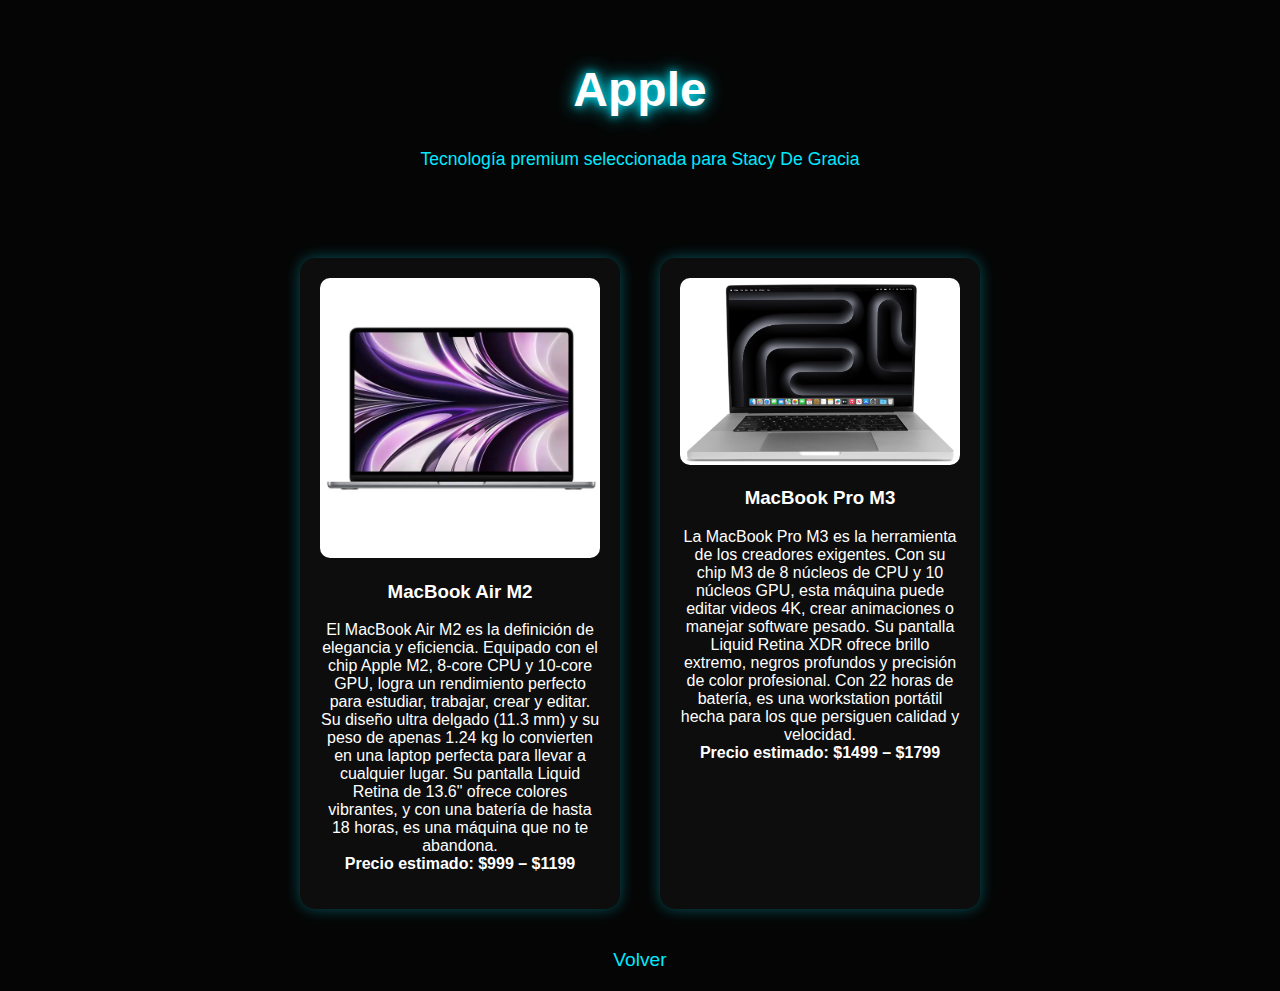
<file: laptops-stacy/apple.html>
<!DOCTYPE html>
<html lang="es">
<head>
    <meta charset="UTF-8">
    <meta name="viewport" content="width=device-width, initial-scale=1.0">
    <title>Apple - SummerTech</title>
    <link rel="stylesheet" href="style.css">
</head>

<body>

<header>
    <h1 class="glow">Apple</h1>
    <p class="tagline">Tecnología premium seleccionada para Stacy De Gracia</p>
</header>

<section class="products">

    <div class="product">
        <img src="img/apple1.jpg" alt="MacBook Air M2">
        <h3>MacBook Air M2</h3>
        <p>
            El MacBook Air M2 es la definición de elegancia y eficiencia.  
            Equipado con el chip Apple M2, 8-core CPU y 10-core GPU, logra 
            un rendimiento perfecto para estudiar, trabajar, crear y editar.  
            Su diseño ultra delgado (11.3 mm) y su peso de apenas 1.24 kg lo 
            convierten en una laptop perfecta para llevar a cualquier lugar.  
            Su pantalla Liquid Retina de 13.6" ofrece colores vibrantes, y con 
            una batería de hasta 18 horas, es una máquina que no te abandona.
            <br><strong>Precio estimado: $999 – $1199</strong>
        </p>
    </div>

    <div class="product">
        <img src="img/apple2.jpg" alt="MacBook Pro M3">
        <h3>MacBook Pro M3</h3>
        <p>
            La MacBook Pro M3 es la herramienta de los creadores exigentes.  
            Con su chip M3 de 8 núcleos de CPU y 10 núcleos GPU, esta máquina 
            puede editar videos 4K, crear animaciones o manejar software pesado.  
            Su pantalla Liquid Retina XDR ofrece brillo extremo, negros profundos 
            y precisión de color profesional.  
            Con 22 horas de batería, es una workstation portátil hecha para 
            los que persiguen calidad y velocidad.
            <br><strong>Precio estimado: $1499 – $1799</strong>
        </p>
    </div>

</section>

<a class="back" href="index.html">Volver</a>

</body>
</html>
</file>
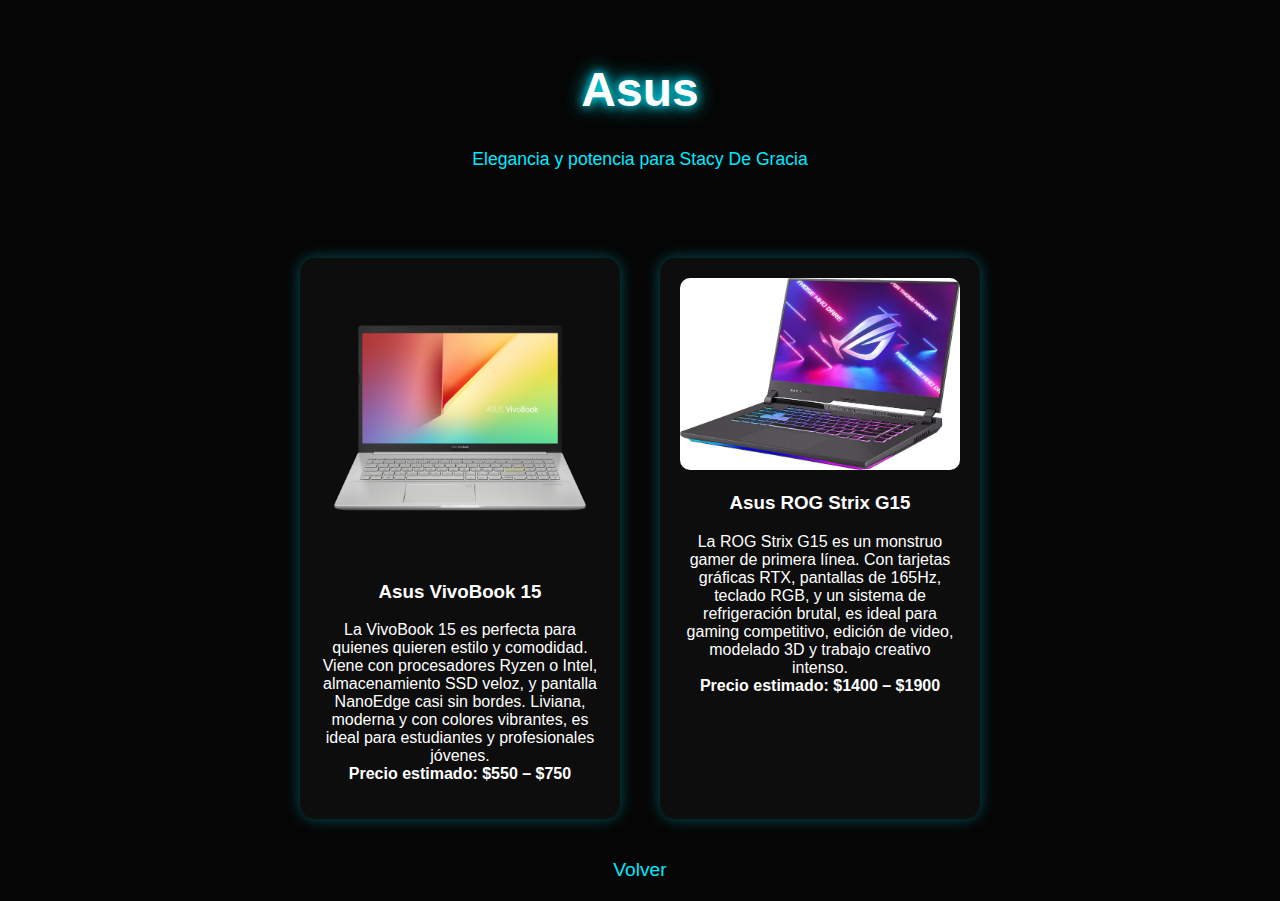
<file: laptops-stacy/asus.html>
<!DOCTYPE html>
<html lang="es">
<head>
    <meta charset="UTF-8">
    <meta name="viewport" content="width=device-width, initial-scale=1.0">
    <title>Asus - SummerTech</title>
    <link rel="stylesheet" href="style.css">
</head>

<body>

<header>
    <h1 class="glow">Asus</h1>
    <p class="tagline">Elegancia y potencia para Stacy De Gracia</p>
</header>

<section class="products">

    <div class="product">
        <img src="img/asus1.jpg" alt="Asus VivoBook 15">
        <h3>Asus VivoBook 15</h3>
        <p>
            La VivoBook 15 es perfecta para quienes quieren estilo y comodidad.  
            Viene con procesadores Ryzen o Intel, almacenamiento SSD veloz,  
            y pantalla NanoEdge casi sin bordes.  
            Liviana, moderna y con colores vibrantes, es ideal para estudiantes 
            y profesionales jóvenes.  
            <br><strong>Precio estimado: $550 – $750</strong>
        </p>
    </div>

    <div class="product">
        <img src="img/asus2.jpg" alt="Asus ROG Strix G15">
        <h3>Asus ROG Strix G15</h3>
        <p>
            La ROG Strix G15 es un monstruo gamer de primera línea.  
            Con tarjetas gráficas RTX, pantallas de 165Hz, teclado RGB,  
            y un sistema de refrigeración brutal, es ideal para gaming competitivo,  
            edición de video, modelado 3D y trabajo creativo intenso.  
            <br><strong>Precio estimado: $1400 – $1900</strong>
        </p>
    </div>

</section>

<a class="back" href="index.html">Volver</a>

</body>
</html>
</file>
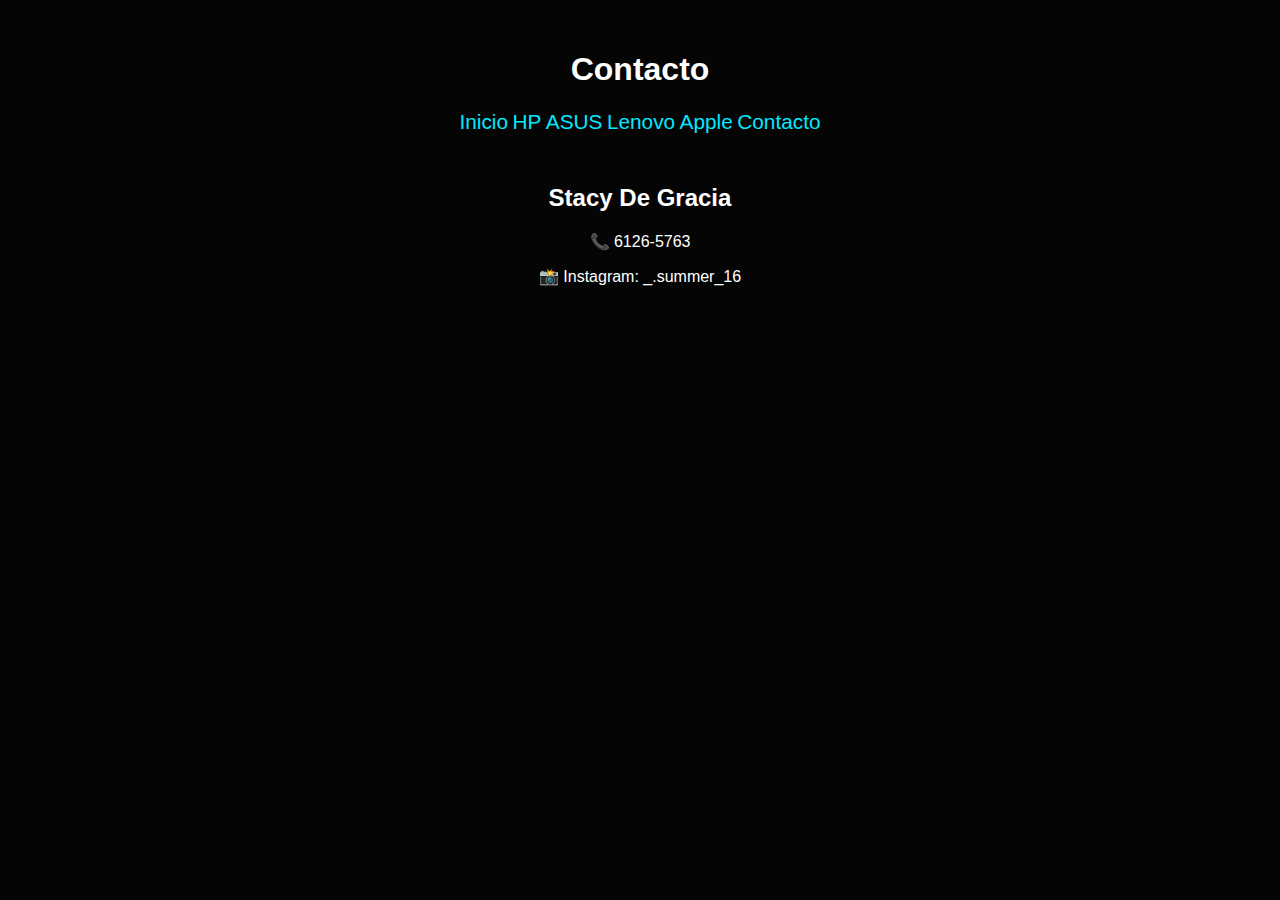
<file: laptops-stacy/contacto.html>
<!DOCTYPE html>
<html lang="es">
<head>
    <meta charset="UTF-8">
    <meta name="viewport" content="width=device-width, initial-scale=1.0">
    <title>Contacto - SummerTech</title>
    <link rel="stylesheet" href="style.css">
    <script defer src="main.js"></script>
</head>
<body>
    <div class="led-bg"></div>
    <header>
        <h1 class="neon-title">Contacto</h1>
        <nav>
            <a href="index.html">Inicio</a>
            <a href="hp.html">HP</a>
            <a href="asus.html">ASUS</a>
            <a href="lenovo.html">Lenovo</a>
            <a href="apple.html">Apple</a>
            <a href="contacto.html">Contacto</a>
        </nav>
    </header>

    <section class="contact-box">
        <h2>Stacy De Gracia</h2>
        <p>📞 6126-5763</p>
        <p>📸 Instagram: _.summer_16</p>
    </section>
</body>
</html>
</file>
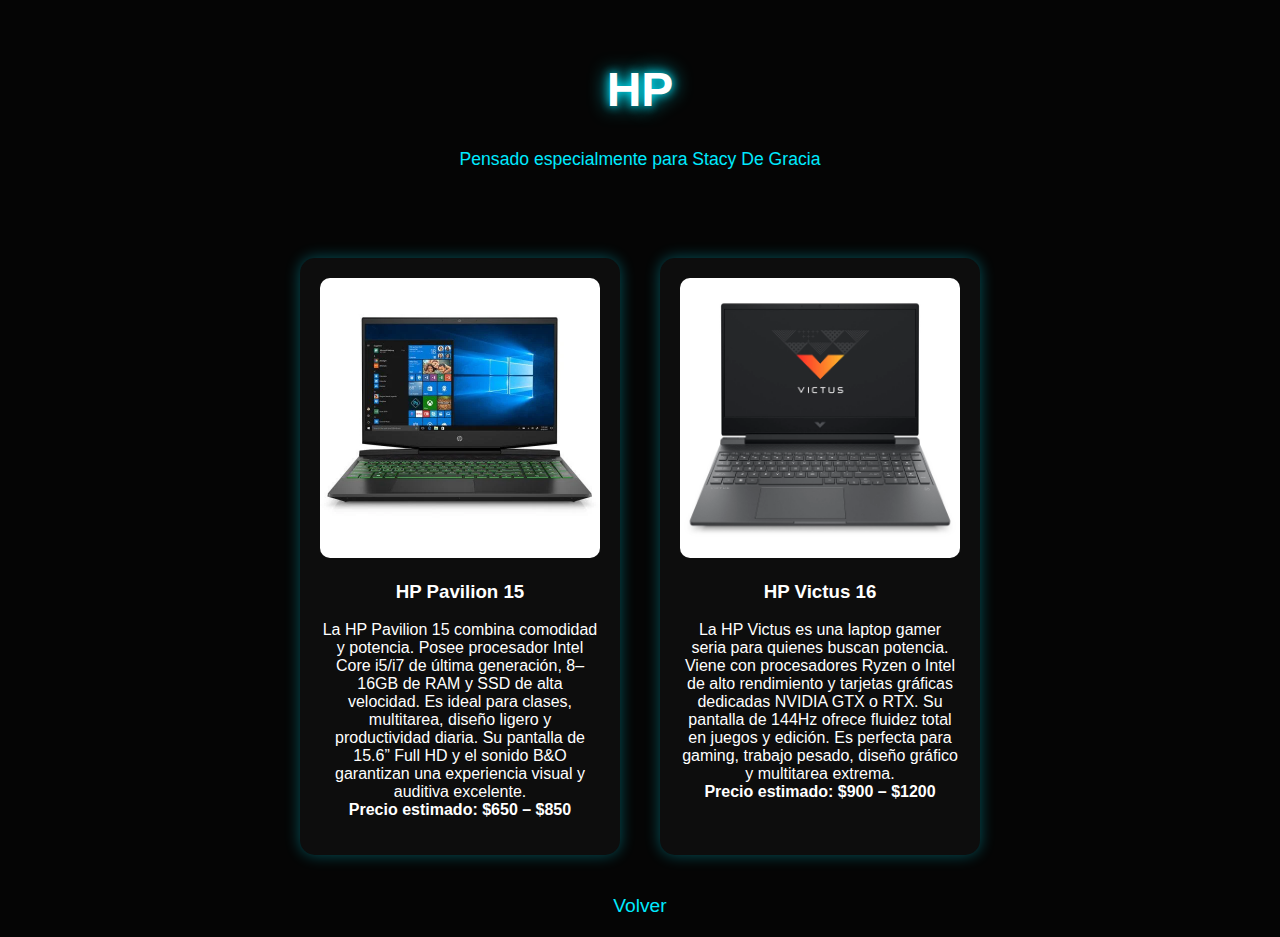
<file: laptops-stacy/hp.html>
<!DOCTYPE html>
<html lang="es">
<head>
    <meta charset="UTF-8">
    <meta name="viewport" content="width=device-width, initial-scale=1.0">
    <title>HP - SummerTech</title>
    <link rel="stylesheet" href="style.css">
</head>

<body>

<header>
    <h1 class="glow">HP</h1>
    <p class="tagline">Pensado especialmente para Stacy De Gracia</p>
</header>

<section class="products">

    <div class="product">
        <img src="img/hp1.jpg" alt="HP Pavilion 15">
        <h3>HP Pavilion 15</h3>
        <p>
            La HP Pavilion 15 combina comodidad y potencia.  
            Posee procesador Intel Core i5/i7 de última generación,  
            8–16GB de RAM y SSD de alta velocidad.  
            Es ideal para clases, multitarea, diseño ligero y productividad diaria.  
            Su pantalla de 15.6” Full HD y el sonido B&O garantizan una experiencia 
            visual y auditiva excelente.  
            <br><strong>Precio estimado: $650 – $850</strong>
        </p>
    </div>

    <div class="product">
        <img src="img/hp2.jpg" alt="HP Victus 16">
        <h3>HP Victus 16</h3>
        <p>
            La HP Victus es una laptop gamer seria para quienes buscan potencia.  
            Viene con procesadores Ryzen o Intel de alto rendimiento y tarjetas 
            gráficas dedicadas NVIDIA GTX o RTX.  
            Su pantalla de 144Hz ofrece fluidez total en juegos y edición.  
            Es perfecta para gaming, trabajo pesado, diseño gráfico y multitarea 
            extrema.  
            <br><strong>Precio estimado: $900 – $1200</strong>
        </p>
    </div>

</section>

<a class="back" href="index.html">Volver</a>

</body>
</html>
</file>
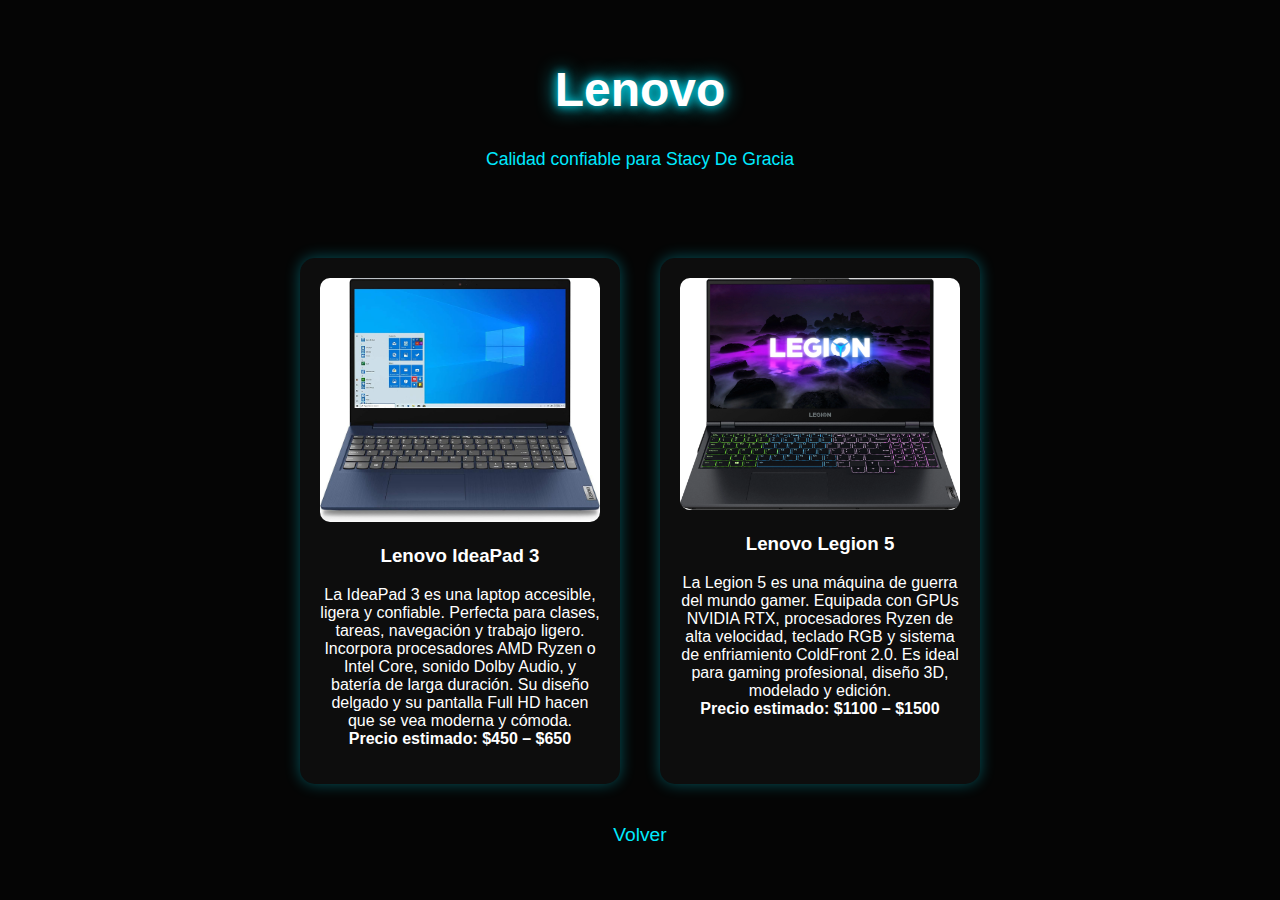
<file: laptops-stacy/lenovo.html>
<!DOCTYPE html>
<html lang="es">
<head>
    <meta charset="UTF-8">
    <meta name="viewport" content="width=device-width, initial-scale=1.0">
    <title>Lenovo - SummerTech</title>
    <link rel="stylesheet" href="style.css">
</head>

<body>

<header>
    <h1 class="glow">Lenovo</h1>
    <p class="tagline">Calidad confiable para Stacy De Gracia</p>
</header>

<section class="products">

    <div class="product">
        <img src="img/lenovo1.jpg" alt="Lenovo IdeaPad 3">
        <h3>Lenovo IdeaPad 3</h3>
        <p>
            La IdeaPad 3 es una laptop accesible, ligera y confiable.  
            Perfecta para clases, tareas, navegación y trabajo ligero.  
            Incorpora procesadores AMD Ryzen o Intel Core, sonido Dolby Audio,  
            y batería de larga duración.  
            Su diseño delgado y su pantalla Full HD hacen que se vea moderna y cómoda.
            <br><strong>Precio estimado: $450 – $650</strong>
        </p>
    </div>

    <div class="product">
        <img src="img/lenovo2.jpg" alt="Lenovo Legion 5">
        <h3>Lenovo Legion 5</h3>
        <p>
            La Legion 5 es una máquina de guerra del mundo gamer.  
            Equipada con GPUs NVIDIA RTX, procesadores Ryzen de alta velocidad,  
            teclado RGB y sistema de enfriamiento ColdFront 2.0.  
            Es ideal para gaming profesional, diseño 3D, modelado y edición.  
            <br><strong>Precio estimado: $1100 – $1500</strong>
        </p>
    </div>

</section>

<a class="back" href="index.html">Volver</a>

</body>
</html>
</file>
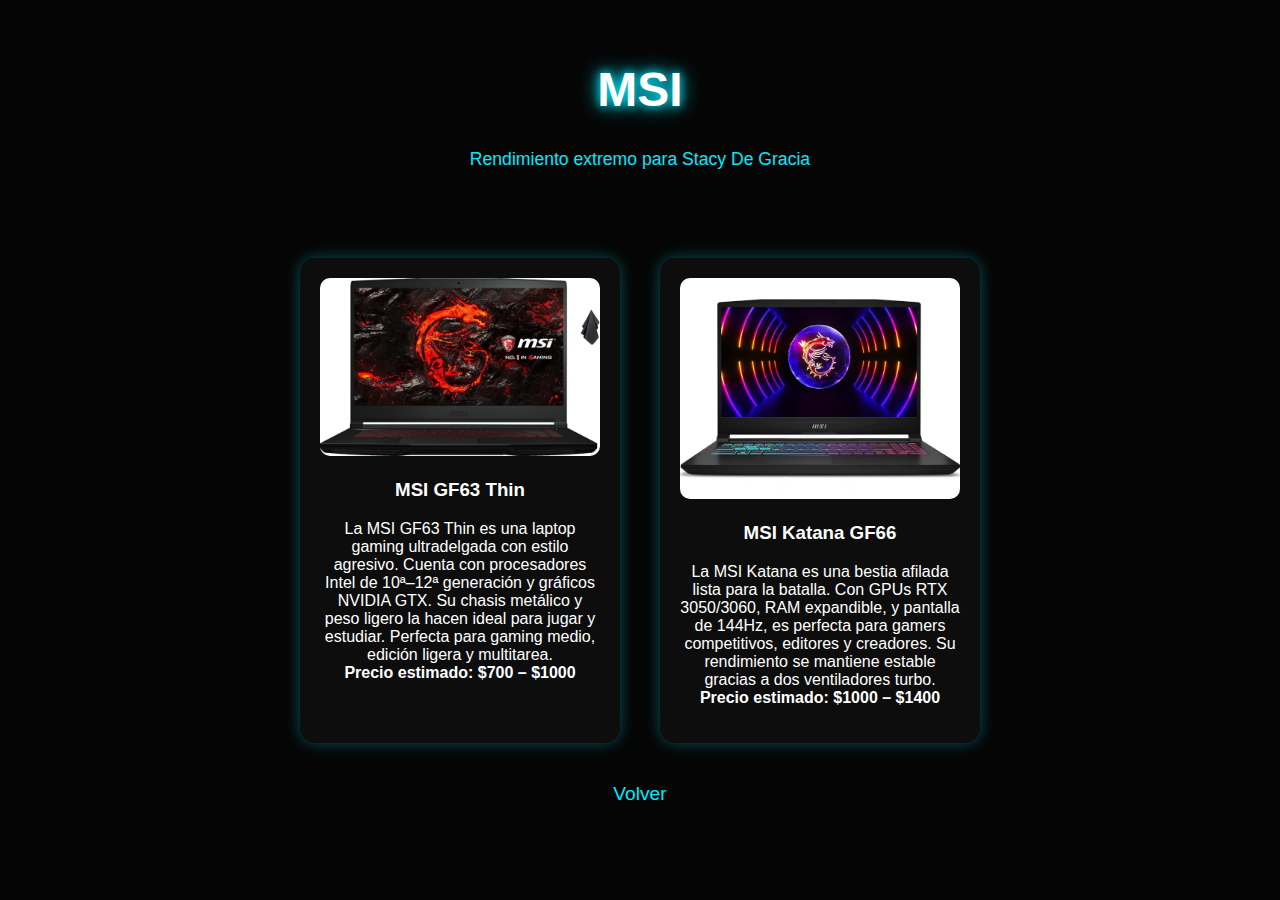
<file: laptops-stacy/msi.html>
<!DOCTYPE html>
<html lang="es">
<head>
    <meta charset="UTF-8">
    <meta name="viewport" content="width=device-width, initial-scale=1.0">
    <title>MSI - SummerTech</title>
    <link rel="stylesheet" href="style.css">
</head>

<body>

<header>
    <h1 class="glow">MSI</h1>
    <p class="tagline">Rendimiento extremo para Stacy De Gracia</p>
</header>

<section class="products">

    <div class="product">
        <img src="img/msi1.jpg" alt="MSI GF63 Thin">
        <h3>MSI GF63 Thin</h3>
        <p>
            La MSI GF63 Thin es una laptop gaming ultradelgada con estilo agresivo.  
            Cuenta con procesadores Intel de 10ª–12ª generación y gráficos NVIDIA GTX.  
            Su chasis metálico y peso ligero la hacen ideal para jugar y estudiar.  
            Perfecta para gaming medio, edición ligera y multitarea.  
            <br><strong>Precio estimado: $700 – $1000</strong>
        </p>
    </div>

    <div class="product">
        <img src="img/msi2.jpg" alt="MSI Katana GF66">
        <h3>MSI Katana GF66</h3>
        <p>
            La MSI Katana es una bestia afilada lista para la batalla.  
            Con GPUs RTX 3050/3060, RAM expandible, y pantalla de 144Hz,  
            es perfecta para gamers competitivos, editores y creadores.  
            Su rendimiento se mantiene estable gracias a dos ventiladores turbo.  
            <br><strong>Precio estimado: $1000 – $1400</strong>
        </p>
    </div>

</section>

<a class="back" href="index.html">Volver</a>

</body>
</html>
</file>
<file: laptops-stacy/style.css>
body {
    background: #050505;
    color: #fff;
    font-family: Arial, sans-serif;
    text-align: center;
    margin: 0;
    padding: 0;
}

header {
    padding: 30px 0;
}

.tagline {
    color: #00eaff;
    font-size: 1.1rem;
    margin-top: 5px;
}

.glow {
    font-size: 3rem;
    text-shadow: 0 0 10px #00eaff, 0 0 20px #00eaff;
}

nav ul {
    display: flex;
    justify-content: center;
    gap: 25px;
    padding: 0;
}

nav li {
    list-style: none;
}

nav a {
    color: #00eaff;
    text-decoration: none;
    font-size: 1.3rem;
    transition: 0.3s;
}

nav a:hover {
    text-shadow: 0 0 8px #00eaff;
}

.products {
    display: flex;
    justify-content: center;
    gap: 40px;
    margin: 40px;
    flex-wrap: wrap;
}

.product {
    background: #0d0d0d;
    padding: 20px;
    border-radius: 15px;
    width: 280px;
    box-shadow: 0 0 15px #00eaff55;
    transition: transform 0.3s ease;
}

.product:hover {
    transform: scale(1.05);
}

.product img {
    width: 100%;
    border-radius: 10px;
}

.back {
    display: block;
    margin: 20px;
    color: #00eaff;
    text-decoration: none;
    font-size: 1.2rem;
}

footer {
    margin-top: 40px;
    padding: 20px;
    color: #00eaff;
}
/* --- Efecto LED al hacer click --- */
.click-efecto {
    position: absolute;
    width: 20px;
    height: 20px;
    background: rgba(0, 255, 255, 0.7);
    border-radius: 50%;
    transform: translate(-50%, -50%);
    pointer-events: none;
    animation: boom 0.8s ease-out forwards;
    box-shadow: 0 0 15px rgba(0,255,255,0.9);
}

@keyframes boom {
    0% { transform: translate(-50%, -50%) scale(1); opacity: 1; }
    100% { transform: translate(-50%, -50%) scale(12); opacity: 0; }
}
/* --- Foto de Stacy --- */
.stacy-container {
    text-align: center;
    padding: 40px;
    color: #fff;
}

.stacy-foto {
    width: 250px;
    height: 250px;
    object-fit: cover;
    border-radius: 50%;
    border: 4px solid cyan;
    box-shadow: 0 0 25px cyan;
    transition: 0.3s ease-in-out;
}

.stacy-foto:hover {
    transform: scale(1.08);
    box-shadow: 0 0 35px rgb(0, 200, 255), 0 0 60px rgb(0, 120, 255);
}
</file>
